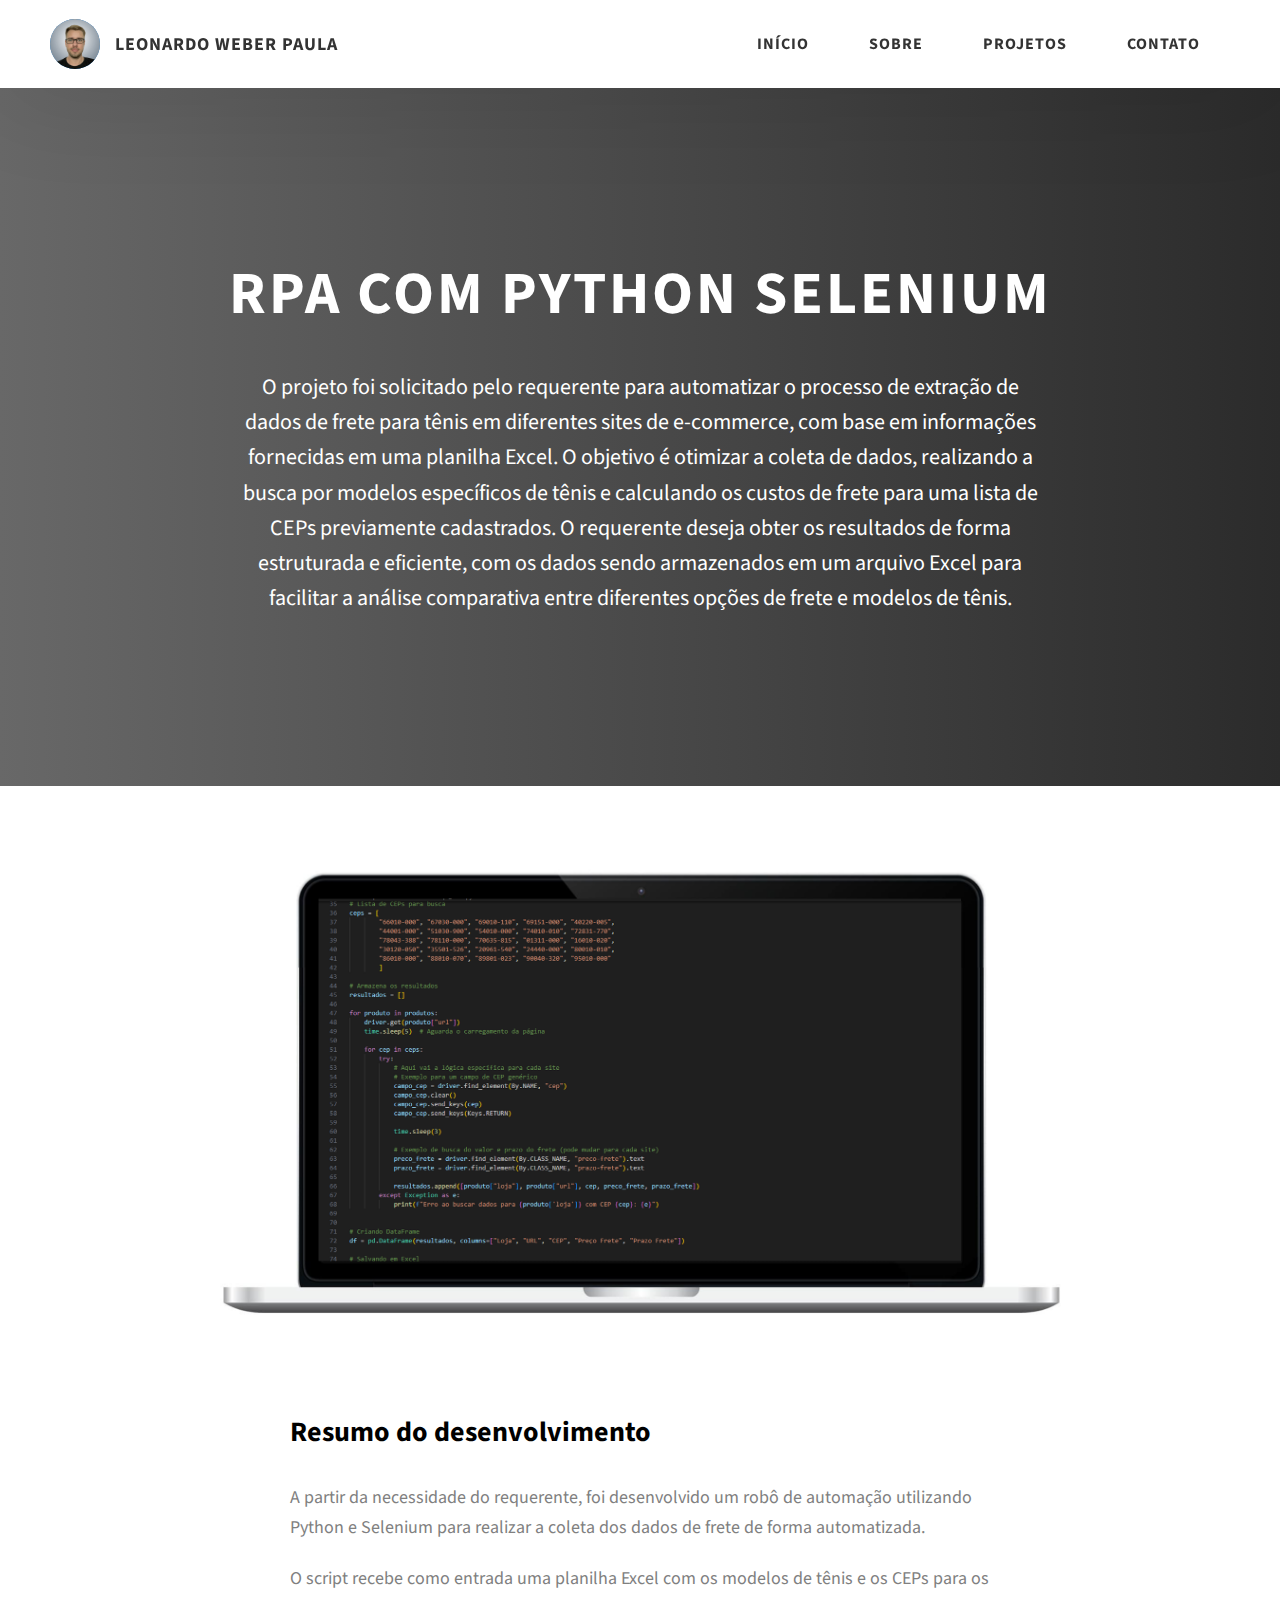
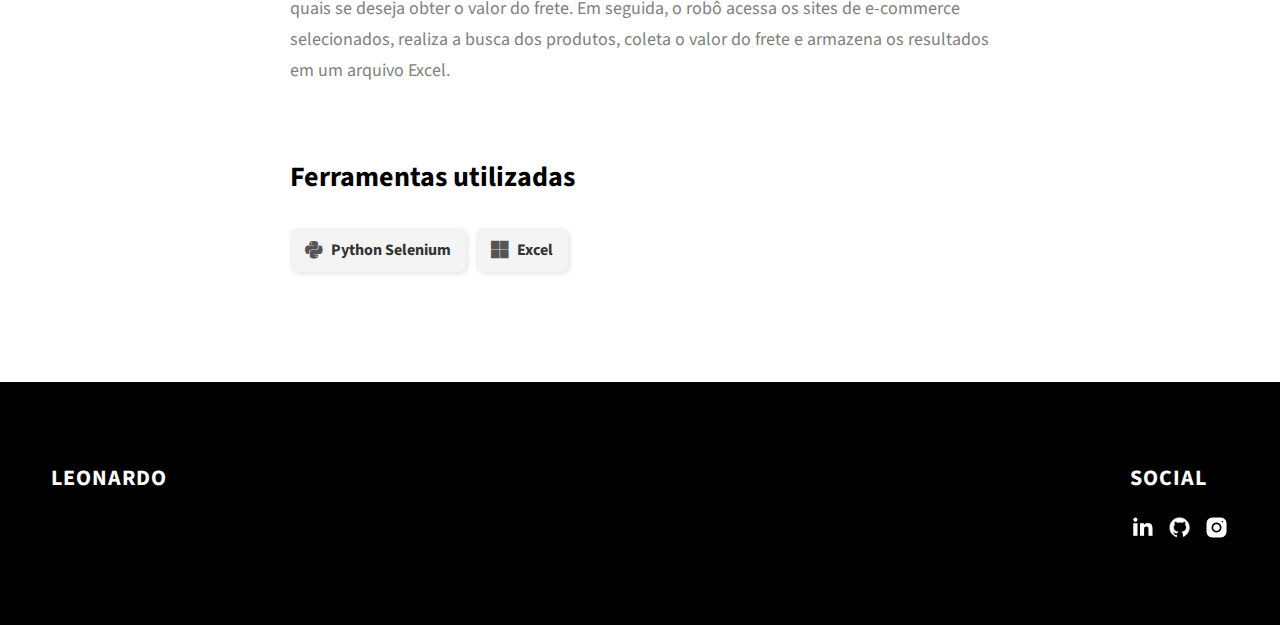
<file: project-2.html>
<!DOCTYPE html>
<html lang="pt-BR">
  <head>
    <meta charset="UTF-8" />
    <meta name="viewport" content="width=device-width, initial-scale=1.0" />
    <meta http-equiv="X-UA-Compatible" content="ie=edge" />
    <title>Projeto 2 - RPA com Python Selenium</title>
    <meta name="description" content="Case study page of Project" />

    <link rel="stylesheet" href="css/style.css" />

    <link rel="preconnect" href="https://fonts.googleapis.com" />
    <link rel="preconnect" href="https://fonts.gstatic.com" crossorigin />
    <link rel="stylesheet" href="css/style.css" />
    <link rel="stylesheet" href="https://cdnjs.cloudflare.com/ajax/libs/font-awesome/6.5.1/css/all.min.css">
    <link rel="preconnect" href="https://fonts.googleapis.com" />
    <link rel="preconnect" href="https://fonts.gstatic.com" crossorigin />
    <link
      href="https://fonts.googleapis.com/css2?family=Source+Sans+Pro:wght@400;600;700;900&display=swap"
      rel="stylesheet"
    />
    <link
      href="https://fonts.googleapis.com/css2?family=Source+Sans+Pro:wght@400;600;700;900&display=swap"
      rel="stylesheet"
    />
  </head>
  <body>
    <header class="header">
      <div class="header__content">
        <div class="header__logo-container">
          <div class="header__logo-img-cont">
            <img
              src="./assets/png/leo.png"
              alt="Logo de Leonardo"
              class="header__logo-img"
            />
          </div>
            <span class="header__logo-sub">Leonardo Weber Paula</span>
        </div>
        <div class="header__main">
          <ul class="header__links">
            <li class="header__link-wrapper">
              <a href="./index.html" class="header__link"> Início </a>
            </li>
            <li class="header__link-wrapper">
              <a href="./index.html#about" class="header__link">Sobre </a>
            </li>
            <li class="header__link-wrapper">
              <a href="./index.html#projects" class="header__link">
                Projetos
              </a>
            </li>
            <li class="header__link-wrapper">
              <a href="./index.html#contact" class="header__link"> Contato </a>
            </li>
          </ul>
          <div class="header__main-ham-menu-cont">
            <img
              src="./assets/svg/ham-menu.svg"
              alt="menu hambúrguer"
              class="header__main-ham-menu"
            />
            <img
              src="./assets/svg/ham-menu-close.svg"
              alt="fechar menu hambúrguer"
              class="header__main-ham-menu-close d-none"
            />
          </div>
        </div>
      </div>
      <div class="header__sm-menu">
        <div class="header__sm-menu-content">
          <ul class="header__sm-menu-links">
            <li class="header__sm-menu-link">
              <a href="./index.html"> Início </a>
            </li>

            <li class="header__sm-menu-link">
              <a href="./index.html#about"> Sobre </a>
            </li>

            <li class="header__sm-menu-link">
              <a href="./index.html#projects"> Projetos </a>
            </li>

            <li class="header__sm-menu-link">
              <a href="./index.html#contact"> Contato </a>
            </li>
          </ul>
        </div>
      </div>
    </header>
    <section class="project-cs-hero">
      <div class="project-cs-hero__content">
        <h1 class="heading-primary">RPA com Python Selenium</h1>
        <div class="project-cs-hero__info">
          <p class="text-primary">
            O projeto foi solicitado pelo requerente para automatizar o processo de extração de dados de frete para tênis em diferentes sites de e-commerce, com base em informações fornecidas em uma planilha Excel. O objetivo é otimizar a coleta de dados, realizando a busca por modelos específicos de tênis e calculando os custos de frete para uma lista de CEPs previamente cadastrados. O requerente deseja obter os resultados de forma estruturada e eficiente, com os dados sendo armazenados em um arquivo Excel para facilitar a análise comparativa entre diferentes opções de frete e modelos de tênis.
          </p>
        </div>
        <!-- <div class="project-cs-hero__cta">
        <a href="#" class="btn btn--bg" target="_blank">Clique para abrir o projeto</a>
        </div> -->
      </div>
    </section>
    <section class="project-details">
      <div class="main-container">
        <div class="project-details__content">
          <div class="project-details__showcase-img-cont">
            <img
              src="./assets/jpeg/note5.png"
              alt="Project Image"
              class="project-details__showcase-img"
            />
          </div>
          <div class="project-details__content-main">
            <div class="project-details__desc">
              <h3 class="project-details__content-title">Resumo do desenvolvimento</h3>
              <p class="project-details__desc-para">
                A partir da necessidade do requerente, foi desenvolvido um robô de automação utilizando Python e Selenium para realizar a coleta dos dados de frete de forma automatizada.
              </p>
              <p class="project-details__desc-para">
                O script recebe como entrada uma planilha Excel com os modelos de tênis e os CEPs para os quais se deseja obter o valor do frete.
                Em seguida, o robô acessa os sites de e-commerce selecionados, realiza a busca dos produtos, coleta o valor do frete e armazena os resultados em um arquivo Excel.
              </p>
            </div>
            <div class="about__content-skills">
              <h3 class="project-details__content-title">Ferramentas utilizadas</h3>
              <div class="skills">
                <div class="skills__skill"><i class="fab fa-python"></i> Python Selenium</div>
                <div class="skills__skill"><i class="fab fa-microsoft"></i> Excel</div>
              </div>
            </div>
             <!--
            <div class="project-details__links">
              <h3 class="project-details__content-title">See Live</h3>
              <a
                href="#"
                class="btn btn--med btn--theme project-details__links-btn"
                target="_blank"
                >Live Link</a
              >
              <a
                href="#"
                class="btn btn--med btn--theme-inv project-details__links-btn"
                target="_blank"
                >Code Link</a
              >
            </div> -->
          </div>
        </div>
      </div>
    </section>
    <footer class="main-footer">
      <div class="main-container">
        <div class="main-footer__upper">
          <div class="main-footer__row main-footer__row-1">
            <h2 class="heading heading-sm main-footer__heading-sm">
              <span>Social</span>
            </h2>
            <div class="main-footer__social-cont">
              <a target="_blank" rel="noreferrer" href="#">
                <img
                  class="main-footer__icon"
                  src="./assets/png/linkedin-ico.png"
                  alt="ícone"
                />
              </a>
              <a target="_blank" rel="noreferrer" href="#">
                <img
                  class="main-footer__icon"
                  src="./assets/png/github-ico.png"
                  alt="ícone"
                />
              </a>
              <a target="_blank" rel="noreferrer" href="#">
                <img
                  class="main-footer__icon main-footer__icon--mr-none"
                  src="./assets/png/insta-ico.png"
                  alt="ícone"
                />
              </a>
            </div>
          </div>
          <div class="main-footer__row main-footer__row-2">
            <h4 class="heading heading-sm text-lt">Leonardo</h4>
          </div>
        </div>
      </div>
    </footer>

    <script src="./index.js"></script>
  </body>
</html>
</file>
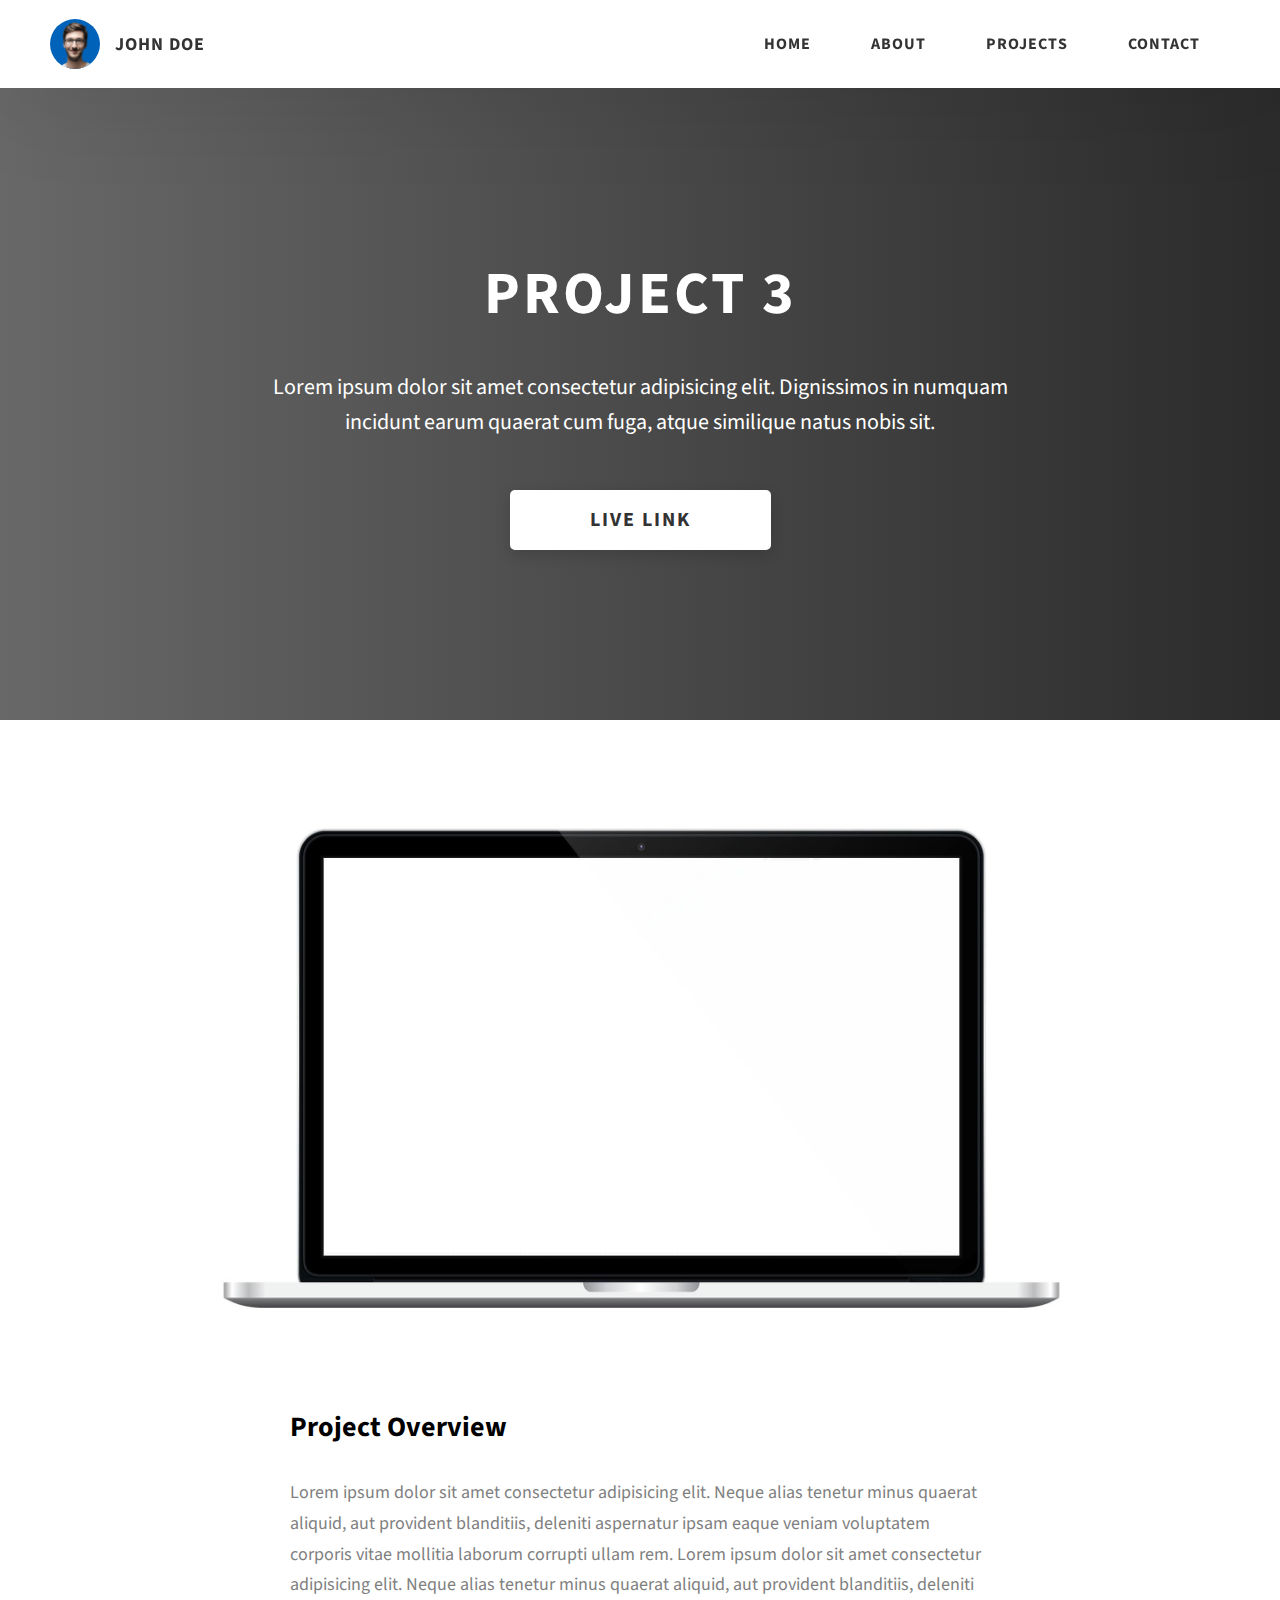
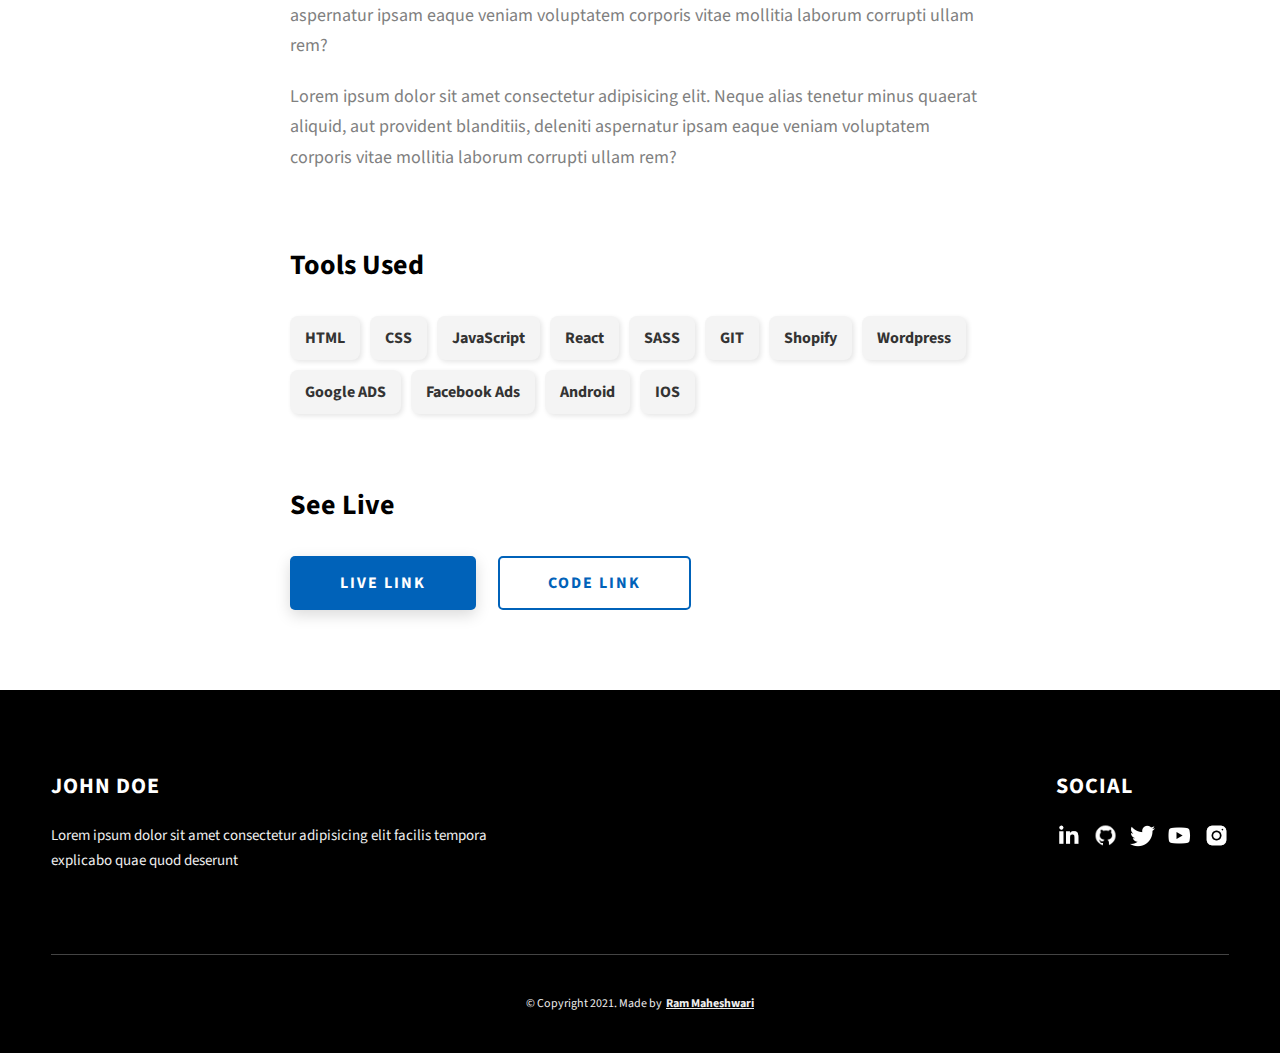
<file: project-3.html>
<!DOCTYPE html>
<html lang="en">
  <head>
    <meta charset="UTF-8" />
    <meta name="viewport" content="width=device-width, initial-scale=1.0" />
    <meta http-equiv="X-UA-Compatible" content="ie=edge" />
    <title>Case Study of Project 3</title>
    <meta name="description" content="Case study page of Project" />

    <link rel="stylesheet" href="css/style.css" />

    <link rel="preconnect" href="https://fonts.googleapis.com" />
    <link rel="preconnect" href="https://fonts.gstatic.com" crossorigin />
    <link
      href="https://fonts.googleapis.com/css2?family=Source+Sans+Pro:wght@400;600;700;900&display=swap"
      rel="stylesheet"
    />
  </head>
  <body>
    <header class="header">
      <div class="header__content">
        <div class="header__logo-container">
          <div class="header__logo-img-cont">
            <img
              src="./assets/png/john-doe.png"
              alt="Ram Maheshwari Logo Image"
              class="header__logo-img"
            />
          </div>
          <span class="header__logo-sub">John Doe</span>
        </div>
        <div class="header__main">
          <ul class="header__links">
            <li class="header__link-wrapper">
              <a href="./index.html" class="header__link"> Home </a>
            </li>
            <li class="header__link-wrapper">
              <a href="./index.html#about" class="header__link">About </a>
            </li>
            <li class="header__link-wrapper">
              <a href="./index.html#projects" class="header__link">
                Projects
              </a>
            </li>
            <li class="header__link-wrapper">
              <a href="./index.html#contact" class="header__link"> Contact </a>
            </li>
          </ul>
          <div class="header__main-ham-menu-cont">
            <img
              src="./assets/svg/ham-menu.svg"
              alt="hamburger menu"
              class="header__main-ham-menu"
            />
            <img
              src="./assets/svg/ham-menu-close.svg"
              alt="hamburger menu close"
              class="header__main-ham-menu-close d-none"
            />
          </div>
        </div>
      </div>
      <div class="header__sm-menu">
        <div class="header__sm-menu-content">
          <ul class="header__sm-menu-links">
            <li class="header__sm-menu-link">
              <a href="./index.html"> Home </a>
            </li>

            <li class="header__sm-menu-link">
              <a href="./index.html#about"> About </a>
            </li>

            <li class="header__sm-menu-link">
              <a href="./index.html#projects"> Projects </a>
            </li>

            <li class="header__sm-menu-link">
              <a href="./index.html#contact"> Contact </a>
            </li>
          </ul>
        </div>
      </div>
    </header>
    <section class="project-cs-hero">
      <div class="project-cs-hero__content">
        <h1 class="heading-primary">Project 3</h1>
        <div class="project-cs-hero__info">
          <p class="text-primary">
            Lorem ipsum dolor sit amet consectetur adipisicing elit. Dignissimos
            in numquam incidunt earum quaerat cum fuga, atque similique natus
            nobis sit.
          </p>
        </div>
        <div class="project-cs-hero__cta">
          <a href="#" class="btn btn--bg" target="_blank">Live Link</a>
        </div>
      </div>
    </section>
    <section class="project-details">
      <div class="main-container">
        <div class="project-details__content">
          <div class="project-details__showcase-img-cont">
            <img
              src="./assets/jpeg/project-mockup-example.jpeg"
              alt="Project Image"
              class="project-details__showcase-img"
            />
          </div>
          <div class="project-details__content-main">
            <div class="project-details__desc">
              <h3 class="project-details__content-title">Project Overview</h3>
              <p class="project-details__desc-para">
                Lorem ipsum dolor sit amet consectetur adipisicing elit. Neque
                alias tenetur minus quaerat aliquid, aut provident blanditiis,
                deleniti aspernatur ipsam eaque veniam voluptatem corporis vitae
                mollitia laborum corrupti ullam rem. Lorem ipsum dolor sit amet
                consectetur adipisicing elit. Neque alias tenetur minus quaerat
                aliquid, aut provident blanditiis, deleniti aspernatur ipsam
                eaque veniam voluptatem corporis vitae mollitia laborum corrupti
                ullam rem?
              </p>
              <p class="project-details__desc-para">
                Lorem ipsum dolor sit amet consectetur adipisicing elit. Neque
                alias tenetur minus quaerat aliquid, aut provident blanditiis,
                deleniti aspernatur ipsam eaque veniam voluptatem corporis vitae
                mollitia laborum corrupti ullam rem?
              </p>
            </div>
            <div class="project-details__tools-used">
              <h3 class="project-details__content-title">Tools Used</h3>
              <div class="skills">
                <div class="skills__skill">HTML</div>
                <div class="skills__skill">CSS</div>
                <div class="skills__skill">JavaScript</div>
                <div class="skills__skill">React</div>
                <div class="skills__skill">SASS</div>
                <div class="skills__skill">GIT</div>
                <div class="skills__skill">Shopify</div>
                <div class="skills__skill">Wordpress</div>
                <div class="skills__skill">Google ADS</div>
                <div class="skills__skill">Facebook Ads</div>
                <div class="skills__skill">Android</div>
                <div class="skills__skill">IOS</div>
              </div>
            </div>
            <div class="project-details__links">
              <h3 class="project-details__content-title">See Live</h3>
              <a
                href="#"
                class="btn btn--med btn--theme project-details__links-btn"
                target="_blank"
                >Live Link</a
              >
              <a
                href="#"
                class="btn btn--med btn--theme-inv project-details__links-btn"
                target="_blank"
                >Code Link</a
              >
            </div>
          </div>
        </div>
      </div>
    </section>
    <footer class="main-footer">
      <div class="main-container">
        <div class="main-footer__upper">
          <div class="main-footer__row main-footer__row-1">
            <h2 class="heading heading-sm main-footer__heading-sm">
              <span>Social</span>
            </h2>
            <div class="main-footer__social-cont">
              <a target="_blank" rel="noreferrer" href="#">
                <img
                  class="main-footer__icon"
                  src="./assets/png/linkedin-ico.png"
                  alt="icon"
                />
              </a>
              <a target="_blank" rel="noreferrer" href="#">
                <img
                  class="main-footer__icon"
                  src="./assets/png/github-ico.png"
                  alt="icon"
                />
              </a>
              <a target="_blank" rel="noreferrer" href="#">
                <img
                  class="main-footer__icon"
                  src="./assets/png/twitter-ico.png"
                  alt="icon"
                />
              </a>
              <a target="_blank" rel="noreferrer" href="#">
                <img
                  class="main-footer__icon"
                  src="./assets/png/yt-ico.png"
                  alt="icon"
                />
              </a>
              <a target="_blank" rel="noreferrer" href="#">
                <img
                  class="main-footer__icon main-footer__icon--mr-none"
                  src="./assets/png/insta-ico.png"
                  alt="icon"
                />
              </a>
            </div>
          </div>
          <div class="main-footer__row main-footer__row-2">
            <h4 class="heading heading-sm text-lt">John Doe</h4>
            <p class="main-footer__short-desc">
              Lorem ipsum dolor sit amet consectetur adipisicing elit facilis
              tempora explicabo quae quod deserunt
            </p>
          </div>
        </div>

        <div class="main-footer__lower">
          &copy; Copyright 2021. Made by
          <a rel="noreferrer" target="_blank" href="https://rammaheshwari.com"
            >Ram Maheshwari</a
          >
        </div>
      </div>
    </footer>
    <script src="./index.js"></script>
  </body>
</html>
</file>
<file: css/style.css>
/*
0 - 600px:      Phone
600 - 900px:    Tablet portrait
900 - 1200px:   Tablet landscape
[1200 - 1800] is where our normal styles apply
1800px + :      Big desktop
$breakpoint arguement choices:
- phone
- tab-port
- tab-land
- big-desktop

Inside media queries 1em is always 16px i.e 1em = 16px at every screen size only inside media queries
*/
*,
*::after,
*::before {
  margin: 0;
  padding: 0;
  box-sizing: inherit;
  font-family: inherit; }

html {
  font-size: 62.5%;
  scroll-behavior: smooth; }
  @media only screen and (max-width: 75em) {
    html {
      font-size: 59%; } }
  @media only screen and (max-width: 56.25em) {
    html {
      font-size: 56%; } }
  @media only screen and (min-width: 112.5em) {
    html {
      font-size: 65%; } }

body {
  box-sizing: border-box;
  position: relative;
  line-height: 1.5;
  font-family: sans-serif;
  overflow-x: hidden;
  overflow-y: scroll;
  font-family: 'Source Sans Pro', sans-serif; }

a {
  text-decoration: none;
  color: inherit; }

li {
  list-style: none; }

input:focus,
button:focus,
a:focus,
textarea:focus {
  outline: none; }

button {
  border: none;
  cursor: pointer; }

textarea {
  resize: none; }

.heading-primary {
  font-size: 6rem;
  text-transform: uppercase;
  letter-spacing: 3px;
  text-align: center; }
  @media only screen and (max-width: 37.5em) {
    .heading-primary {
      font-size: 4.5rem; } }

.heading-sec__mb-bg {
  margin-bottom: 11rem; }
  @media only screen and (max-width: 56.25em) {
    .heading-sec__mb-bg {
      margin-bottom: 8rem; } }

.heading-sec__mb-med {
  margin-bottom: 9rem; }
  @media only screen and (max-width: 56.25em) {
    .heading-sec__mb-med {
      margin-bottom: 8rem; } }

.heading-sec__main {
  display: block;
  font-size: 4rem;
  text-transform: uppercase;
  letter-spacing: 1px;
  letter-spacing: 3px;
  text-align: center;
  margin-bottom: 3.5rem;
  position: relative; }
  .heading-sec__main--lt {
    color: #fff; }
    .heading-sec__main--lt::after {
      content: '';
      background: #fff !important; }
  .heading-sec__main::after {
    content: '';
    position: absolute;
    top: calc(100% + 1.5rem);
    height: 5px;
    width: 3rem;
    background: #0062b9;
    left: 50%;
    transform: translateX(-50%);
    border-radius: 5px; }
    @media only screen and (max-width: 37.5em) {
      .heading-sec__main::after {
        top: calc(100% + 1.2rem); } }

.heading-sec__sub {
  display: block;
  text-align: center;
  color: #777;
  font-size: 2rem;
  font-weight: 500;
  max-width: 80rem;
  margin: auto;
  line-height: 1.6; }
  @media only screen and (max-width: 37.5em) {
    .heading-sec__sub {
      font-size: 1.8rem; } }
  .heading-sec__sub--lt {
    color: #eee; }

.heading-sm {
  font-size: 2.2rem;
  text-transform: uppercase;
  letter-spacing: 1px; }

.main-container {
  max-width: 120rem;
  margin: auto;
  width: 92%; }

.btn {
  background: #fff;
  color: #333;
  text-transform: uppercase;
  letter-spacing: 2px;
  display: inline-block;
  font-weight: 700;
  border-radius: 5px;
  box-shadow: 0 5px 15px 0 rgba(0, 0, 0, 0.15);
  transition: transform .3s; }
  .btn:hover {
    transform: translateY(-3px); }
  .btn--bg {
    padding: 1.5rem 8rem;
    font-size: 2rem; }
  .btn--med {
    padding: 1.5rem 5rem;
    font-size: 1.6rem; }
  .btn--theme {
    background: #0062b9;
    color: #fff; }
  .btn--theme-inv {
    color: #0062b9;
    background: #fff;
    border: 2px solid #0062b9;
    box-shadow: none;
    padding: calc(1.5rem - 2px) calc(5rem - 2px); }

.sec-pad {
  padding: 12rem 0; }
  @media only screen and (max-width: 56.25em) {
    .sec-pad {
      padding: 8rem 0; } }

.text-primary {
  color: #fff;
  font-size: 2.2rem;
  text-align: center;
  width: 100%;
  line-height: 1.6; }
  @media only screen and (max-width: 37.5em) {
    .text-primary {
      font-size: 2rem; } }

.d-none {
  display: none; }

.home-hero {
  color: #fff;
  background: linear-gradient(to right, #686868, #2b2b2b), url(../../assets/svg/common-bg.svg);
  background-position: center;
  height: 100vh;
  min-height: 80rem;
  max-height: 120rem;
  position: relative; }
  @media only screen and (max-width: 37.5em) {
    .home-hero {
      height: unset;
      min-height: unset; } }
  .home-hero__socials {
    position: absolute;
    top: 50%;
    border: 2px solid #eee;
    border-left: 2px solid #eee;
    transform: translateY(-50%); }
    @media only screen and (max-width: 56.25em) {
      .home-hero__socials {
        display: none; } }
  .home-hero__mouse-scroll-cont {
    position: absolute;
    bottom: 3%;
    left: 50%;
    transform: translateX(-50%); }
    @media only screen and (max-width: 37.5em) {
      .home-hero__mouse-scroll-cont {
        display: none; } }
  .home-hero__social {
    width: 5rem; }
  .home-hero__social-icon-link {
    width: 100%;
    display: block;
    padding: 1.2rem;
    border-bottom: 2px solid #eee;
    transition: background .3s; }
    .home-hero__social-icon-link:hover {
      background: rgba(255, 255, 255, 0.1); }
    .home-hero__social-icon-link--bd-none {
      border-bottom: 0; }
  .home-hero__social-icon {
    width: 100%; }
  .home-hero__content {
    position: absolute;
    top: 50%;
    left: 50%;
    transform: translate(-50%, -50%);
    max-width: 90rem;
    width: 92%; }
    @media only screen and (max-width: 37.5em) {
      .home-hero__content {
        padding: 19rem 0 13rem 0;
        margin: auto;
        position: static;
        transform: translate(0, 0); } }
  .home-hero__info {
    margin: 3rem auto 0 auto;
    max-width: 80rem; }
  .home-hero__cta {
    margin-top: 5rem;
    text-align: center; }

.about {
  background: #fafafa; }
  .about__content {
    display: grid;
    grid-template-columns: 1fr 1fr;
    grid-gap: 10rem; }
    @media only screen and (max-width: 56.25em) {
      .about__content {
        grid-template-columns: 1fr;
        grid-gap: 8rem; } }
    .about__content-title {
      font-weight: 700;
      font-size: 2.8rem;
      margin-bottom: 3rem; }
      @media only screen and (max-width: 37.5em) {
        .about__content-title {
          font-size: 2.4rem; } }
    .about__content-details-para {
      font-size: 1.8rem;
      color: grey;
      max-width: 60rem;
      line-height: 1.7;
      margin-bottom: 1rem; }
      .about__content-details-para--hl {
        font-weight: 700;
        margin: 0 3px; }
      .about__content-details-para:last-child {
        margin-bottom: 4rem; }

.projects__row {
  display: grid;
  grid-template-columns: 1.5fr 1fr;
  grid-gap: 5rem;
  margin-bottom: 11rem; }
  @media only screen and (max-width: 56.25em) {
    .projects__row {
      grid-template-columns: 1fr;
      grid-gap: 2rem;
      margin-bottom: 8rem; } }
  @media only screen and (max-width: 56.25em) {
    .projects__row {
      text-align: center; } }
  .projects__row:last-child {
    margin-bottom: 0; }
  .projects__row-img-cont {
    overflow: hidden; }
  .projects__row-img {
    width: 100%;
    display: block;
    object-fit: cover; }
  .projects__row-content {
    padding: 2rem 0;
    display: flex;
    justify-content: center;
    flex-direction: column;
    align-items: flex-start; }
    @media only screen and (max-width: 56.25em) {
      .projects__row-content {
        align-items: center; } }
    .projects__row-content-title {
      font-weight: 700;
      font-size: 2.8rem;
      margin-bottom: 2rem; }
      @media only screen and (max-width: 37.5em) {
        .projects__row-content-title {
          font-size: 2.4rem; } }
    .projects__row-content-desc {
      font-size: 1.8rem;
      color: grey;
      max-width: 60rem;
      line-height: 1.7;
      margin-bottom: 3rem; }
      @media only screen and (max-width: 37.5em) {
        .projects__row-content-desc {
          font-size: 1.7rem; } }

.contact {
  background: linear-gradient(to right, #686868, #2b2b2b), url(../../assets/svg/common-bg.svg);
  background-size: cover;
  background-position: center; }
  .contact__form-container {
    box-shadow: 0 0 10px rgba(0, 0, 0, 0.1);
    background: white;
    padding: 4rem;
    margin-top: 6rem;
    max-width: 80rem;
    text-align: right;
    width: 95%;
    border-radius: 5px;
    margin: 5rem auto 0 auto; }
    @media only screen and (max-width: 37.5em) {
      .contact__form-container {
        padding: 3rem; } }
  .contact__form-field {
    margin-bottom: 4rem; }
    @media only screen and (max-width: 37.5em) {
      .contact__form-field {
        margin-bottom: 3rem; } }
  .contact__form-label {
    color: #666;
    font-size: 1.4rem;
    letter-spacing: 1px;
    font-weight: 700;
    margin-bottom: 1rem;
    display: block;
    text-align: left; }
  .contact__form-input {
    color: #333;
    padding: 2rem;
    width: 100%;
    border: 1px solid #ebebeb;
    font-size: 1.6rem;
    letter-spacing: 0px;
    background: #f0f0f0;
    border-radius: 5px;
    font-weight: 600;
    /* Code for Modern Browsers */
    /* Code for WebKit, Blink, Edge */
    /* Code for Internet Explorer 10-11 */
    /* Code for Microsoft Edge */
    /* Code for Mozilla Firefox 4 to 18 */
    /* Code for Mozilla Firefox 19+ */ }
    .contact__form-input::placeholder {
      color: #999;
      font-weight: 600;
      font-size: 1.6rem; }
    .contact__form-input::-webkit-input-placeholder {
      color: #999;
      font-weight: 600;
      font-size: 1.6rem; }
    .contact__form-input:-ms-input-placeholder {
      color: #999;
      font-weight: 600;
      font-size: 1.6rem; }
    .contact__form-input::-ms-input-placeholder {
      color: #999;
      font-weight: 600;
      font-size: 1.6rem; }
    .contact__form-input:-moz-placeholder {
      opacity: 1;
      color: #999;
      font-weight: 600;
      font-size: 1.6rem; }
    .contact__form-input::-moz-placeholder {
      opacity: 1;
      color: #999;
      font-weight: 600;
      font-size: 1.6rem; }
  .contact__btn {
    width: 30%;
    padding: 2rem 4rem;
    font-size: 1.6rem; }
    @media only screen and (max-width: 37.5em) {
      .contact__btn {
        width: 100%; } }

.project-cs-hero {
  color: #fff;
  background: linear-gradient(to right, #686868, #2b2b2b), url(../../assets/svg/common-bg.svg);
  background-size: cover;
  background-position: center;
  position: relative; }
  @media only screen and (max-width: 37.5em) {
    .project-cs-hero {
      height: unset;
      min-height: unset; } }
  .project-cs-hero__content {
    padding: 25rem 0 17rem 0;
    max-width: 90rem;
    width: 92%;
    margin: auto; }
    @media only screen and (max-width: 37.5em) {
      .project-cs-hero__content {
        padding: 19rem 0 13rem 0;
        margin: auto;
        position: static;
        transform: translate(0, 0); } }
  .project-cs-hero__info {
    margin: 3rem auto 0 auto;
    max-width: 80rem; }
  .project-cs-hero__cta {
    margin-top: 5rem;
    text-align: center; }

.project-details__content {
  padding: 8rem 0;
  max-width: 90rem;
  margin: auto; }
  .project-details__content-title {
    font-weight: 700;
    font-size: 2.8rem;
    margin-bottom: 3rem; }
    @media only screen and (max-width: 37.5em) {
      .project-details__content-title {
        font-size: 2.4rem; } }

.project-details__showcase-img-cont {
  width: 100%;
  margin-bottom: 6rem; }

.project-details__showcase-img {
  width: 100%; }

.project-details__content-main {
  width: 100%;
  max-width: 70rem;
  margin: auto; }

.project-details__desc {
  margin: 0 0 7rem 0; }
  .project-details__desc-para {
    font-size: 1.8rem;
    line-height: 1.7;
    color: grey;
    margin-bottom: 2rem; }

.project-details__tools-used {
  margin: 0 0 7rem 0; }
  .project-details__tools-used-list {
    display: flex;
    flex-wrap: wrap; }
  .project-details__tools-used-item {
    padding: 1rem 2rem;
    margin-bottom: 1.5rem;
    margin-right: 1.5rem;
    font-size: 1.6rem;
    background: rgba(153, 153, 153, 0.2);
    border-radius: 5px;
    font-weight: 600;
    color: #777; }

.project-details__links {
  margin: 0 0; }
  .project-details__links-btn {
    margin-right: 2rem; }
    @media only screen and (max-width: 37.5em) {
      .project-details__links-btn {
        margin-right: 0;
        width: 70%;
        margin-bottom: 2rem;
        text-align: center; } }
    .project-details__links-btn:last-child {
      margin: 0; }
      @media only screen and (max-width: 37.5em) {
        .project-details__links-btn:last-child {
          margin: 0; } }

.header {
  position: fixed;
  width: 100%;
  z-index: 1000;
  background: #000;
  background: #fff;
  box-shadow: 0 10px 100px rgba(0, 0, 0, 0.1); }
  .header__content {
    display: flex;
    align-items: center;
    justify-content: space-between;
    padding: 1rem 5rem; }
    @media only screen and (max-width: 56.25em) {
      .header__content {
        padding: 0 2rem; } }
  .header__logo-container {
    display: flex;
    align-items: center;
    cursor: pointer;
    color: #333;
    transition: color .3s; }
    .header__logo-container:hover {
      color: #0062b9; }
  .header__logo-img-cont {
    width: 5rem;
    height: 5rem;
    border-radius: 50px;
    overflow: hidden;
    margin-right: 1.5rem;
    background: #0062b9; }
    @media only screen and (max-width: 56.25em) {
      .header__logo-img-cont {
        width: 4.5rem;
        height: 4.5rem;
        margin-right: 1.2rem; } }
  .header__logo-img {
    width: 100%;
    height: 100%;
    object-fit: cover;
    object-position: center;
    display: block; }
  .header__logo-sub {
    font-size: 1.8rem;
    text-transform: uppercase;
    font-weight: 700;
    letter-spacing: 1px; }
  .header__links {
    display: flex; }
    @media only screen and (max-width: 37.5em) {
      .header__links {
        display: none; } }
  .header__link {
    padding: 2.2rem 3rem;
    display: inline-block;
    font-size: 1.6rem;
    color: #333;
    text-transform: uppercase;
    letter-spacing: 1px;
    font-weight: 700;
    transition: color .3s; }
    .header__link:hover {
      color: #0062b9; }
    @media only screen and (max-width: 56.25em) {
      .header__link {
        padding: 3rem 1.8rem;
        font-size: 1.5rem; } }
  .header__main-ham-menu-cont {
    display: none;
    width: 3rem;
    padding: 2.2rem 0; }
    @media only screen and (max-width: 37.5em) {
      .header__main-ham-menu-cont {
        display: block; } }
  .header__main-ham-menu {
    width: 100%; }
  .header__main-ham-menu-close {
    width: 100%; }
  .header__sm-menu {
    background: #fff;
    position: absolute;
    width: 100%;
    top: 100%;
    visibility: hidden;
    opacity: 0;
    transition: all .3s;
    box-shadow: 0px 5px 5px 0px rgba(0, 0, 0, 0.1);
    -webkit-box-shadow: 0px 5px 5px 0px rgba(0, 0, 0, 0.1);
    -moz-box-shadow: 0px 5px 5px 0px rgba(0, 0, 0, 0.1); }
    .header__sm-menu--active {
      visibility: hidden;
      opacity: 0; }
      @media only screen and (max-width: 37.5em) {
        .header__sm-menu--active {
          visibility: visible;
          opacity: 1; } }
  .header__sm-menu-link a {
    display: block;
    text-decoration: none;
    padding: 2.5rem 3rem;
    font-size: 1.6rem;
    color: #333;
    text-align: right;
    border-bottom: 1px solid #eee;
    font-weight: 700;
    text-transform: uppercase;
    letter-spacing: 2px;
    transition: color .3s; }
    .header__sm-menu-link a:hover {
      color: #0062b9; }
  .header__sm-menu-link:first-child a {
    border-top: 1px solid #eee; }
  .header__sm-menu-link-last {
    border-bottom: 0; }

.main-footer {
  background: #000;
  color: #fff; }
  .main-footer__upper {
    display: flex;
    justify-content: space-between;
    padding: 8rem 0; }
    @media only screen and (max-width: 56.25em) {
      .main-footer__upper {
        padding: 6rem 0; } }
    @media only screen and (max-width: 37.5em) {
      .main-footer__upper {
        display: block; } }
  .main-footer__row-1 {
    order: 2; }
    @media only screen and (max-width: 56.25em) {
      .main-footer__row-1 {
        margin-bottom: 5rem; } }
  .main-footer__row-2 {
    width: 40%;
    order: 1;
    max-width: 50rem; }
    @media only screen and (max-width: 56.25em) {
      .main-footer__row-2 {
        width: 100%; } }
  .main-footer__short-desc {
    margin-top: 2rem;
    color: #eee;
    font-size: 1.5rem;
    line-height: 1.7; }
  .main-footer__social-cont {
    margin-top: 2rem; }
  .main-footer__icon {
    margin-right: 1rem;
    width: 2.5rem; }
    .main-footer__icon--mr-none {
      margin-right: 0; }
  .main-footer__lower {
    padding: 4rem 0;
    border-top: 1px solid #444;
    color: #eee;
    font-size: 1.2rem;
    text-align: left;
    text-align: center; }
    .main-footer__lower a {
      text-decoration: underline;
      font-weight: bold;
      margin-left: 2px; }
    @media only screen and (max-width: 56.25em) {
      .main-footer__lower {
        padding: 3.5rem 0; } }

.skills {
  display: flex;
  flex-wrap: wrap;
  gap: 10px;
  margin-bottom: 3rem;
}

.skills__skill {
  display: flex;
  align-items: center;
  gap: 8px; /* Espaço entre o ícone e o texto */
  background-color: #f4f4f4;
  color: #333;
  padding: 10px 15px;
  border-radius: 8px;
  font-size: 16px;
  font-weight: bold;
  box-shadow: 2px 2px 5px rgba(0, 0, 0, 0.1);
}

.skills__skill i {
  font-size: 20px; /* Tamanho do ícone */
  color: #555;
}

.mouse {
  width: 25px;
  height: 40px;
  border: 2px solid #eee;
  border-radius: 60px;
  position: relative;
  overflow: hidden; }
  .mouse::before {
    content: '';
    width: 5px;
    height: 5px;
    position: absolute;
    top: 7px;
    left: 50%;
    transform: translateX(-50%);
    background-color: #eee;
    border-radius: 50%;
    opacity: 1;
    animation: wheel 1.3s infinite;
    -webkit-animation: wheel 1.3s infinite; }

@keyframes wheel {
  to {
    opacity: 0;
    top: 27px; } }

@-webkit-keyframes wheel {
  to {
    opacity: 0;
    top: 27px; } }
</file>
